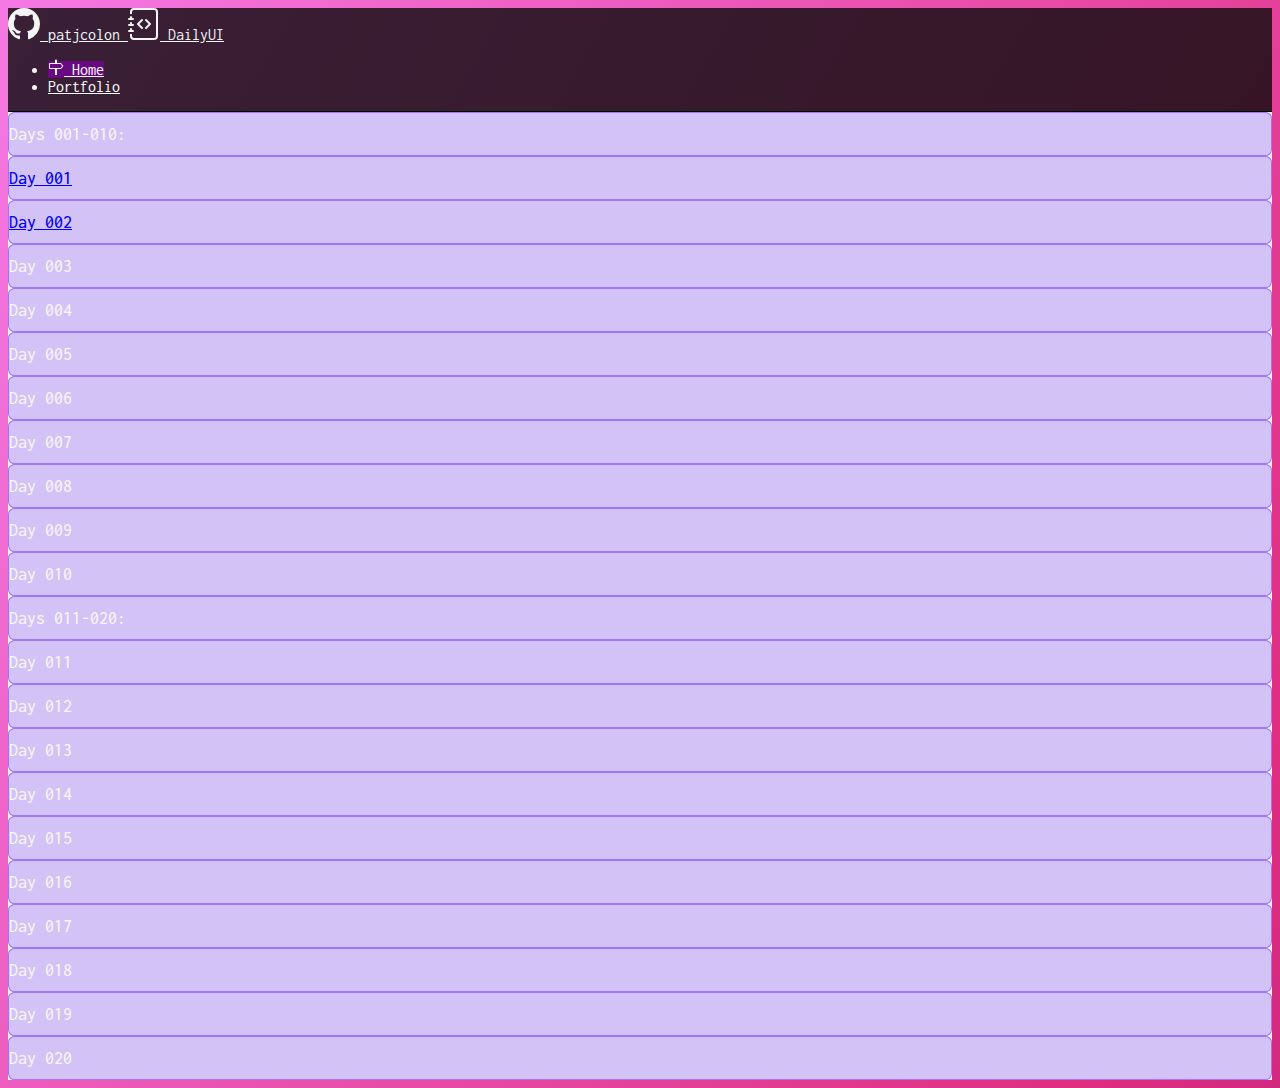
<file: index.html>
<!DOCTYPE html>
<html lang="en">
<head>
  <meta charset="UTF-8">
  <meta name="viewport" content="width=device-width, initial-scale=1.0">
  <title>100Days Home</title>
  <link href="https://cdn.jsdelivr.net/npm/bootstrap@5.3.0/dist/css/bootstrap.min.css" rel="stylesheet" integrity="sha384-9ndCyUaIbzAi2FUVXJi0CjmCapSmO7SnpJef0486qhLnuZ2cdeRhO02iuK6FUUVM" crossorigin="anonymous">
  <link href="./styles.css" rel="stylesheet">
  <link rel="preconnect" href="https://fonts.googleapis.com">
  <link rel="preconnect" href="https://fonts.gstatic.com" crossorigin>
  <link href="https://fonts.googleapis.com/css2?family=Inconsolata&display=swap" rel="stylesheet">
  <style>
    body {
      font-family: 'Inconsolata', monospace;
    }
  </style>
</head>
<body class="gradient-background" style="min-height: 100vh;">
  <!-- Header -->
  <header class="d-flex flex-wrap justify-content-center py-2 mb-4">
    <div class="d-flex align-items-center mx-4 mb-3 mb-md-0 me-md-auto">
      <a href="https://www.github.com/patjcolon" class="link-body-emphasis text-decoration-none">
        <svg xmlns="http://www.w3.org/2000/svg" width="32" height="32" fill="currentColor" class="bi bi-github" viewBox="0 0 16 16">
          <path d="M8 0C3.58 0 0 3.58 0 8c0 3.54 2.29 6.53 5.47 7.59.4.07.55-.17.55-.38 0-.19-.01-.82-.01-1.49-2.01.37-2.53-.49-2.69-.94-.09-.23-.48-.94-.82-1.13-.28-.15-.68-.52-.01-.53.63-.01 1.08.58 1.23.82.72 1.21 1.87.87 2.33.66.07-.52.28-.87.51-1.07-1.78-.2-3.64-.89-3.64-3.95 0-.87.31-1.59.82-2.15-.08-.2-.36-1.02.08-2.12 0 0 .67-.21 2.2.82.64-.18 1.32-.27 2-.27.68 0 1.36.09 2 .27 1.53-1.04 2.2-.82 2.2-.82.44 1.1.16 1.92.08 2.12.51.56.82 1.27.82 2.15 0 3.07-1.87 3.75-3.65 3.95.29.25.54.73.54 1.48 0 1.07-.01 1.93-.01 2.2 0 .21.15.46.55.38A8.012 8.012 0 0 0 16 8c0-4.42-3.58-8-8-8z"/>
        </svg>
        <span class="fs-4">patjcolon</span>
      </a>
      <a href="https://www.dailyui.co" class="link-body-emphasis text-decoration-none mx-4">
          <svg xmlns="http://www.w3.org/2000/svg" width="32" height="32" fill="currentColor" class="bi bi-journal-code" viewBox="0 0 16 16">
            <path fill-rule="evenodd" d="M8.646 5.646a.5.5 0 0 1 .708 0l2 2a.5.5 0 0 1 0 .708l-2 2a.5.5 0 0 1-.708-.708L10.293 8 8.646 6.354a.5.5 0 0 1 0-.708zm-1.292 0a.5.5 0 0 0-.708 0l-2 2a.5.5 0 0 0 0 .708l2 2a.5.5 0 0 0 .708-.708L5.707 8l1.647-1.646a.5.5 0 0 0 0-.708z"/>
            <path d="M3 0h10a2 2 0 0 1 2 2v12a2 2 0 0 1-2 2H3a2 2 0 0 1-2-2v-1h1v1a1 1 0 0 0 1 1h10a1 1 0 0 0 1-1V2a1 1 0 0 0-1-1H3a1 1 0 0 0-1 1v1H1V2a2 2 0 0 1 2-2z"/>
            <path d="M1 5v-.5a.5.5 0 0 1 1 0V5h.5a.5.5 0 0 1 0 1h-2a.5.5 0 0 1 0-1H1zm0 3v-.5a.5.5 0 0 1 1 0V8h.5a.5.5 0 0 1 0 1h-2a.5.5 0 0 1 0-1H1zm0 3v-.5a.5.5 0 0 1 1 0v.5h.5a.5.5 0 0 1 0 1h-2a.5.5 0 0 1 0-1H1z"/>
          </svg>
          <span class="fs-4">DailyUI</span>
        </span>
      </a>
    </div>

    <ul class="nav nav-pills mx-3">
      <li class="nav-item">
        <a href="https://patjcolon.github.io/DailyUI-100-Days/index.html" class="nav-link active" id="nav-button" aria-current="page">
          <svg xmlns="http://www.w3.org/2000/svg" width="16" height="16" fill="currentColor" class="bi bi-signpost" viewBox="0 0 16 16">
            <path d="M7 1.414V4H2a1 1 0 0 0-1 1v4a1 1 0 0 0 1 1h5v6h2v-6h3.532a1 1 0 0 0 .768-.36l1.933-2.32a.5.5 0 0 0 0-.64L13.3 4.36a1 1 0 0 0-.768-.36H9V1.414a1 1 0 0 0-2 0zM12.532 5l1.666 2-1.666 2H2V5h10.532z"/>
          </svg>
          Home
        </a>
      </li>
      <li class="nav-item"><a href="https://patjcolon.github.io/intro_webdesign/index.html" class="nav-link">Portfolio</a></li>
    </ul>
  </header>

  <!-- List of Projects -->
  <section>
    <div class="clean-background container my-5 p-5 border border-dark rounded-4">
      <div class="row mb-3 text-center">
        <div class="col-2 themed-grid-col">Days 001-010:</div>
        <div class="col-1 themed-grid-col">
          <a href="./Day001/arcadino-signup.html">
            Day 001
          </a>
        </div>
        <div class="col-1 themed-grid-col">
          <a href="./Day002/index.html">
            Day 002
          </a>
        </div>
        <div class="col-1 themed-grid-col">Day 003</div>
        <div class="col-1 themed-grid-col">Day 004</div>
        <div class="col-1 themed-grid-col">Day 005</div>
        <div class="col-1 themed-grid-col">Day 006</div>
        <div class="col-1 themed-grid-col">Day 007</div>
        <div class="col-1 themed-grid-col">Day 008</div>
        <div class="col-1 themed-grid-col">Day 009</div>
        <div class="col-1 themed-grid-col">Day 010</div>
      </div>
      <div class="row mb-3 text-center">
        <div class="col-2 themed-grid-col">Days 011-020:</div>
        <div class="col-1 themed-grid-col">Day 011</div>
        <div class="col-1 themed-grid-col">Day 012</div>
        <div class="col-1 themed-grid-col">Day 013</div>
        <div class="col-1 themed-grid-col">Day 014</div>
        <div class="col-1 themed-grid-col">Day 015</div>
        <div class="col-1 themed-grid-col">Day 016</div>
        <div class="col-1 themed-grid-col">Day 017</div>
        <div class="col-1 themed-grid-col">Day 018</div>
        <div class="col-1 themed-grid-col">Day 019</div>
        <div class="col-1 themed-grid-col">Day 020</div>
      </div>
    </div>
  </section>


</body>
</html>
</file>
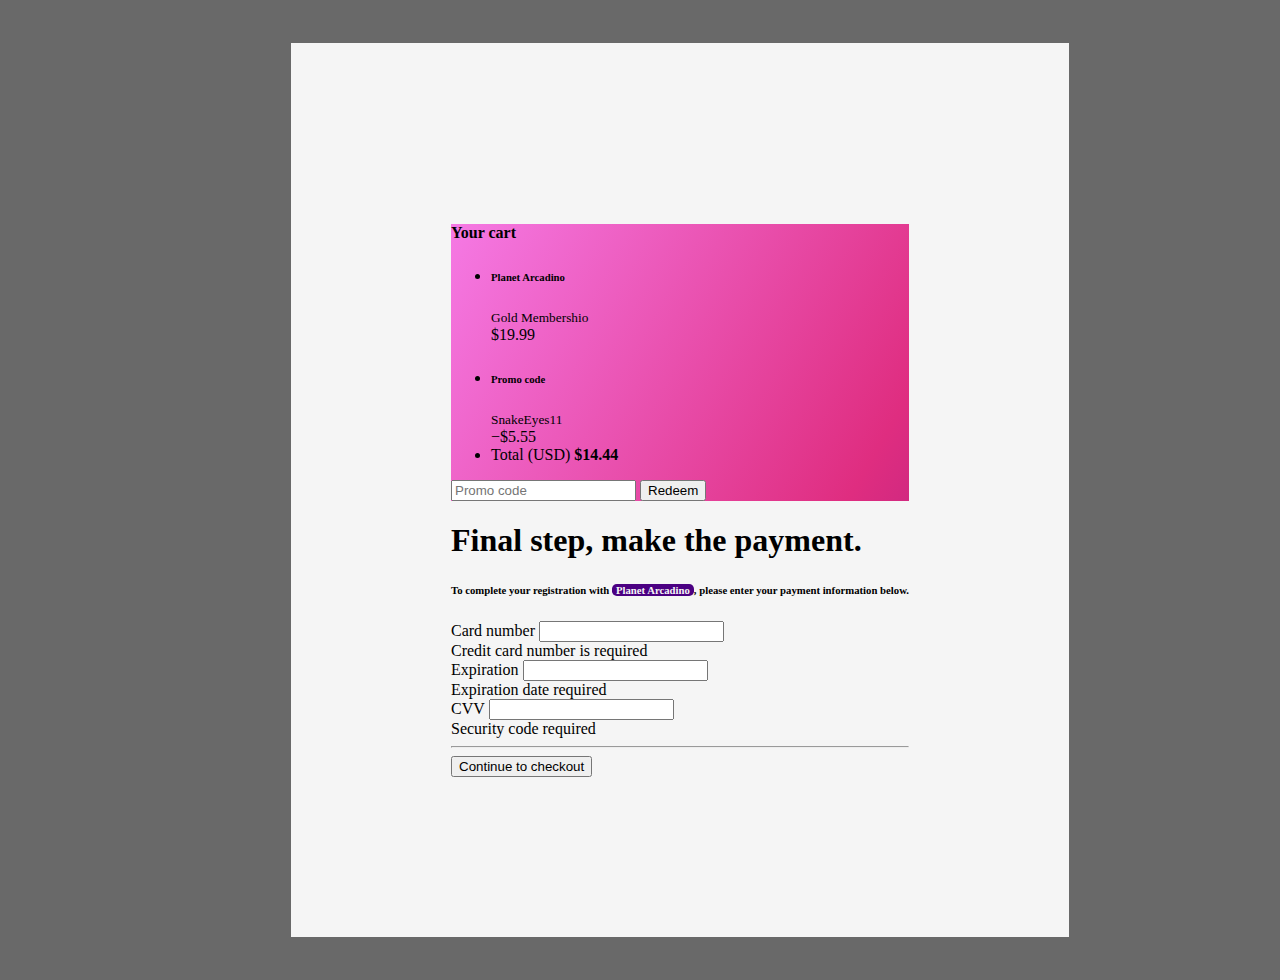
<file: Day002/index.html>
<!DOCTYPE html>
<html lang="en">
<head>
  <meta charset="UTF-8">
  <meta name="viewport" content="width=device-width, initial-scale=1.0">
  <title>Checkout</title>
  <link href="https://cdn.jsdelivr.net/npm/bootstrap@5.3.0/dist/css/bootstrap.min.css" rel="stylesheet" integrity="sha384-9ndCyUaIbzAi2FUVXJi0CjmCapSmO7SnpJef0486qhLnuZ2cdeRhO02iuK6FUUVM" crossorigin="anonymous">
  <link href="./styles.css" rel="stylesheet">
</head>
<body style="background-color: dimgray;">
  <div class="container page-holder">
    <div class="container border border-dark rounded-5 main-holder">
      <div class="row g-5">
        <div class="col-md-5 col-lg-4 order-md-last gradient-background my-4 py-4 border border-dark rounded-4">
          <h4 class="d-flex justify-content-between align-items-center mb-3 ">
            <span class="text-primary">Your cart</span>
          </h4>
          <ul class="list-group mb-3">
            <li class="list-group-item d-flex justify-content-between lh-sm">
              <div>
                <h6 class="my-0">Planet Arcadino</h6>
                <small class="text-body-secondary">Gold Membershio</small>
              </div>
              <span class="text-body-secondary">$19.99</span>
            </li>
            
            <li class="list-group-item d-flex justify-content-between bg-body-tertiary">
              <div class="text-success">
                <h6 class="my-0">Promo code</h6>
                <small>SnakeEyes11</small>
              </div>
              <span class="text-success">−$5.55</span>
            </li>
            <li class="list-group-item d-flex justify-content-between">
              <span>Total (USD)</span>
              <strong>$14.44</strong>
            </li>
          </ul>

          <form class="card p-2 my-4">
            <div class="input-group">
              <input type="text" class="form-control" placeholder="Promo code">
              <button type="submit" class="btn btn-outline-dark">Redeem</button>
            </div>
          </form>
        </div>
        <div class="col-md-7 col-lg-8">
          <h1 class="mb-3">Final step, make the payment.</h1>
          <form class="needs-validation" novalidate="">
            <div class="row g-3">

            <h6 class="my-4">To complete your registration with <span class="purple-font">Planet Arcadino</span>, please enter your payment information below.</h6>

            <div class="row gy-3">
              <div class="col-md-10">
                <label for="cc-number" class="form-label">Card number</label>
                <input type="text" class="form-control" id="cc-number" placeholder="" required="">
                <div class="invalid-feedback">
                  Credit card number is required
                </div>
              </div>

              <div class="col-md-4">
                <label for="cc-expiration" class="form-label">Expiration</label>
                <input type="text" class="form-control" id="cc-expiration" placeholder="" required="">
                <div class="invalid-feedback">
                  Expiration date required
                </div>
              </div>

              <div class="col-md-3">
                <label for="cc-cvv" class="form-label">CVV</label>
                <input type="text" class="form-control" id="cc-cvv" placeholder="" required="">
                <div class="invalid-feedback">
                  Security code required
                </div>
              </div>
            </div>

            <hr class="my-4">

            <button class="w-100 btn btn-primary btn-lg" type="submit">Continue to checkout</button>
          </form>
        </div>
      </div>
    </div>
  </div>

</body>
</html>
</file>
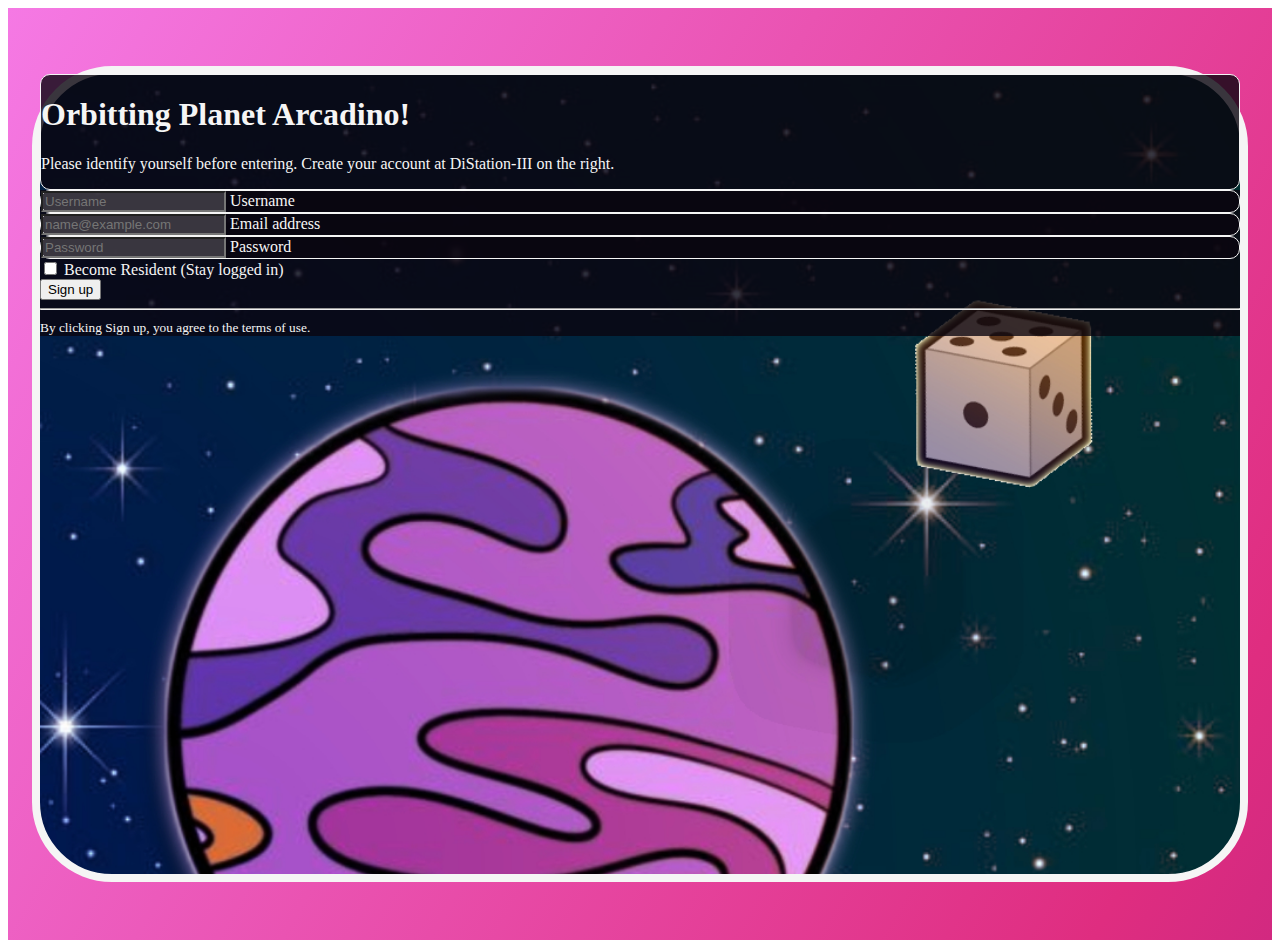
<file: Day001/arcadino-signup.html>
<!DOCTYPE html>
<html lang="en">
<head>
  <meta charset="UTF-8">
  <meta name="viewport" content="width=device-width, initial-scale=1.0">
  <title>Planet Arcadino</title>
  <link href="https://cdn.jsdelivr.net/npm/bootstrap@5.3.0/dist/css/bootstrap.min.css" rel="stylesheet" integrity="sha384-9ndCyUaIbzAi2FUVXJi0CjmCapSmO7SnpJef0486qhLnuZ2cdeRhO02iuK6FUUVM" crossorigin="anonymous">
  <link href="./styles.css" rel="stylesheet">
</head>

<body>
  <div class="page-holder gradient-background">
    <div class="container col-xl-10 col-xxl-8 px-4 py-5">
      <div class="sign-up-img row align-items-center g-lg-5 py-5">
        
        <div class="col-lg-6 text-center text-lg-start my-4 mx-3" id="white-text">
          <h1 class="display-4 fw-bold lh-1 my-3">Orbitting Planet Arcadino!</h1>
          <p class="col-lg-10 fs-4">Please identify yourself before entering. Create your account at DiStation-III on the right.</p>
        </div>
        <div class="col-md-10 mx-auto col-lg-5">
          <form class="p-4 p-md-5 border rounded-3"  id="dice-form">
            <div class="form-floating mb-3" id="white-text">
              <input type="username" class="form-control" id="white-form" placeholder="Username">
              <label for="floatingInput">Username</label>
            </div>
            <div class="form-floating mb-3" id="white-text">
              <input type="email" class="form-control" id="white-form" placeholder="name@example.com">
              <label for="floatingInput">Email address</label>
            </div>
            <div class="form-floating mb-5 " id="white-text">
              <input type="password" class="form-control" id="white-form" placeholder="Password">
              <label for="floatingPassword" >Password</label>
            </div>
            
            <div class="checkbox my-4" style="color:whitesmoke;font-weight: 400;">
              <label>
                <input type="checkbox" value="remember-me"> Become Resident (Stay logged in)
              </label>
            </div>
            <button class="w-100 btn btn-lg btn-outline-light" type="submit">Sign up</button>
            <hr class="my-4">
            <small style="color:whitesmoke;font-weight: 400;">By clicking Sign up, you agree to the terms of use.</small>
          </form>
        </div>
        
      </div>
    </div>
  </div>
</body>
</html>
</file>
<file: styles.css>
.themed-grid-col {
    padding-top: 0.75rem;
    padding-bottom: 0.75rem;
    background-color: rgba(112.520718, 44.062154, 249.437846, .25);
    border: 1px solid rgba(112.520718, 44.062154, 249.437846, .53);
    border-radius: 0.4rem;
}

.gradient-background {
    background: linear-gradient(300deg, #690981, #df2d80, #f579e4);
    background-size: 180% 180%;
    animation: gradient-animation 18s ease infinite;
}

.clean-background {
    background-color: whitesmoke;
    color:whitesmoke;
    font-weight: 500;
    font-size: large;
}

header {
    background-color: rgba(10,10,10,0.8);
    border-bottom: solid black 1px;
}
header * {
    color:whitesmoke;
}

li.nav-item a {
    color:white !important;
}
li.nav-item a.nav-link#nav-button {
    background-color: #690981;
}
</file>
<file: Day002/styles.css>
.gradient-background {
    background: linear-gradient(300deg, #690981, #df2d80, #f579e4);
    background-size: 180% 180%;
    animation: gradient-animation 18s ease infinite;
}

.page-holder {
    display: flex;
    align-items: center;
    justify-content: center;
    padding: 2rem;
    min-height: 100vh;
    width: 100vw;
}

.main-holder {
    display:flex;
    height: max-content;
    width: max-content;
    padding:10rem;
    background-color: whitesmoke;
}

.purple-font {
    color: whitesmoke;
    background-color: indigo;
    padding:0rem 0.25rem;
    border-radius: 0.3rem;
}
</file>
<file: Day001/styles.css>
.gradient-background {
    background: linear-gradient(300deg, #690981, #df2d80, #f579e4);
    background-size: 180% 180%;
    animation: gradient-animation 18s ease infinite;
}



.page-holder {
    padding: 1rem;
    display:flex;
    justify-content: center;
    align-items: center;
    min-height: 100vh;
}


.sign-up-img{
    background-image: url('./assets/images/arcadino.jpg');
    background-repeat: no-repeat;
    width: 1200px;
    min-height:800px;
    border:solid whitesmoke 8px;
    border-radius: 5rem;
    background-size: cover;
  }

#white-text {
    color:whitesmoke;
    background: rgba(10,5,15,0.8);
    border-radius: 10px;
    border:solid whitesmoke 1px;
}

#dice-form {
    background: rgba(10,5,15,0.8);
}

#white-form {
    background: rgba(250,250,250,0.2);
}
</file>
